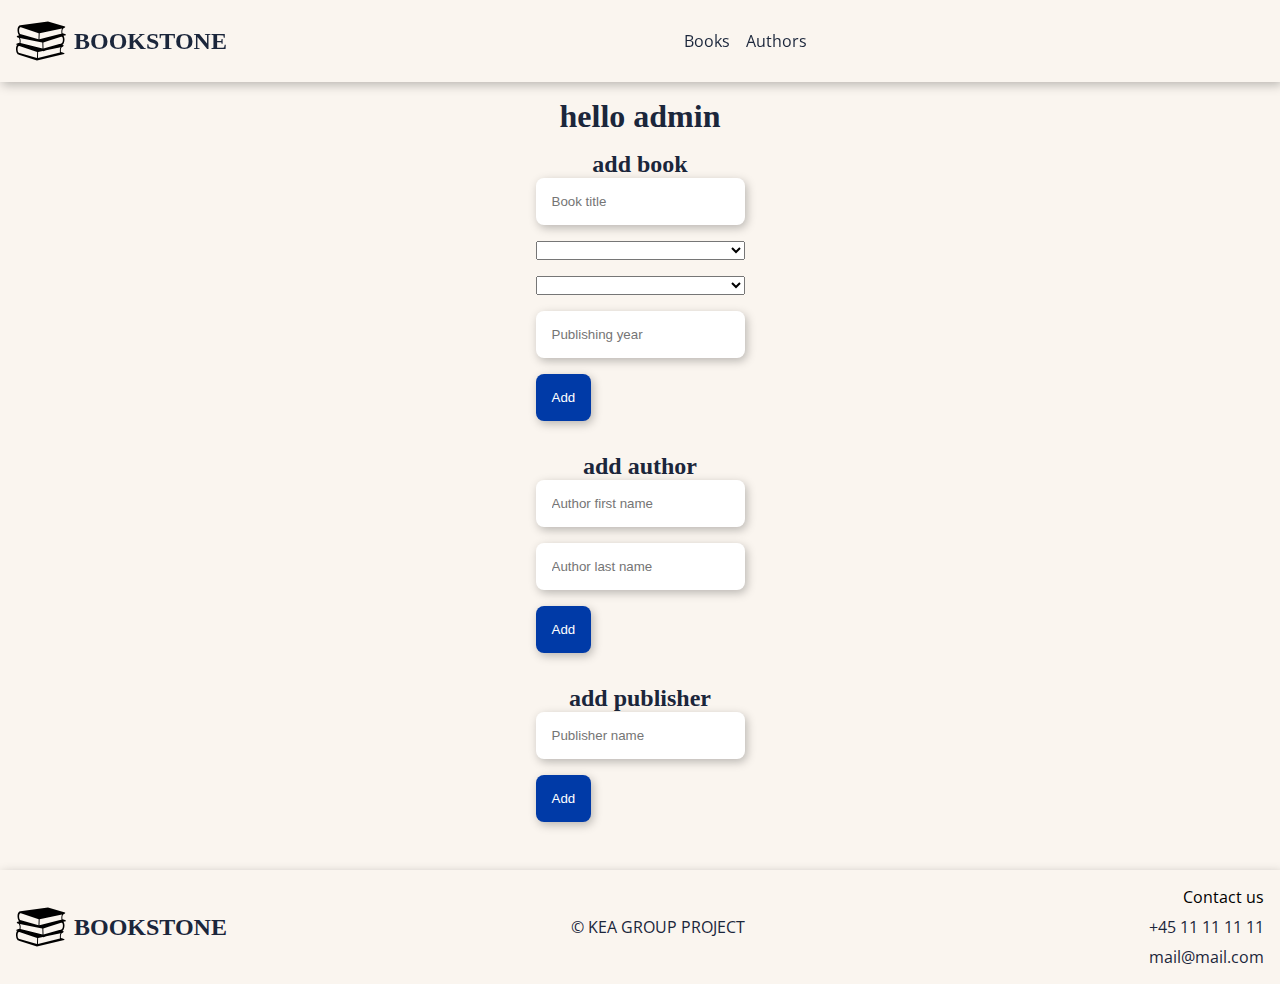
<file: admin.html>
<!DOCTYPE html>
<html lang="en">

<head>
  <meta charset="UTF-8">
  <meta name="viewport" content="width=device-width, initial-scale=1.0">
  <title>Admin</title>
  <link rel="stylesheet" href="css/styles.css">
  <link rel="stylesheet" href="css/forms.css">
  <script type="module" src="js/nav.js"></script>
  <script type="module" src="js/admin.js"></script>
</head>

<body>
  <nav>
    <div class="logo">
      <a href="index.html"><img src="img/logo.svg" alt="logo">BOOKSTONE</a>
    </div>
    <div id="burger-menu">
      <span></span>
      <span></span>
      <span></span>
    </div>

    <ul class="main-menu">
      <li><a href="books.html">Books</a></li>
      <li><a href="authors.html">Authors</a></li>
    </ul>

    <ul id="auth-links" class="util-menu"></ul>
  </nav>
  <main>
    <h1>hello admin</h1>
    <section id="Admin_form">
      <article>
        <header>
          <h2>add book</h2>
        </header>
        <form id="form_book">
          <input id="bookTitle" type="text" placeholder="Book title">
          <select id="authorId" type="text"></select>
          <select id="publisherId" type="text"></select>
          <input id="publishingYear" type="number" min="0" max="2025" placeholder="Publishing year">
          <div>
            <button type="submit" id="addBookBtn">Add</button>
          </div>
        </form>
      </article>
      <article>
        <header>
          <h2>add author</h2>
        </header>
        <form id="form_authors">
          <input id="authorFirstName" type="text" placeholder="Author first name">
          <input id="authorLastName" type="text" placeholder="Author last name">
          <div>
            <button type="submit" id="addAuthorBtn">Add</button>
          </div>
        </form>
      </article>
      <article>
        <header>
          <h2>add publisher</h2>
        </header>
        <form id="form_publisher">
          <input id="publisherName" type="text" placeholder="Publisher name">
          <div>
            <button type="submit" id="addPublisherBtn">Add</button>
          </div>
        </form>
      </article>
    </section>
  </main>
  <footer>
    <div class="logo">
      <a href="index.html" title="home"><img src="img/logo.svg" alt="logo">BOOKSTONE</a>
    </div>
    <p>&#169; KEA GROUP PROJECT</p>
    <ul>
      <li>Contact us</li>
      <li><a href="tel:+4511111111">+45 11 11 11 11</a></li>
      <li><a href="mailto:mail@mail.com">mail@mail.com</a></li>
    </ul>
  </footer>
  <template id="authorTemplate">
    <option class="optionAuthorId" value=""></option>
  </template>
  <template id="publisherTemplate">
    <option class="optionPublisherId" value=""></option>
  </template>
</body>

</html>
</file>
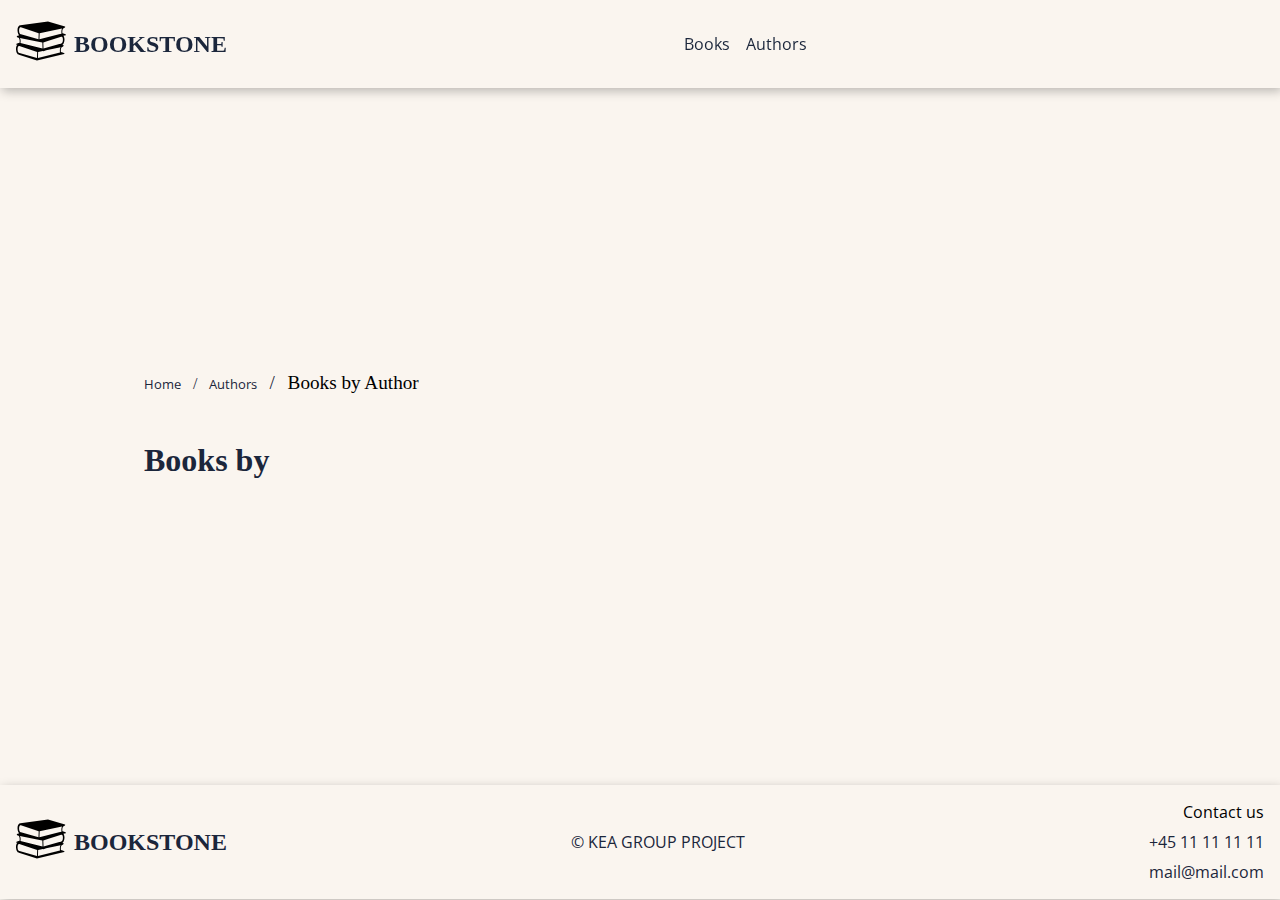
<file: authors-books.html>
<!DOCTYPE html>
<html lang="en">

<head>
  <meta charset="UTF-8">
  <meta name="viewport" content="width=device-width, initial-scale=1.0">
  <title>Author bookList</title>
  <meta name="description"
    content="Discover your next favorite read at Bookstone – the ultimate destination for bestsellers, book reviews, and literary treasures.">
  <link rel="stylesheet" href="css/books.css">
  <script src="js/authors-books.js" type="module"></script>
  <script type="module" src="js/nav.js"></script>
</head>

<body>
  <nav>
    <div class="logo">
      <a href="index.html"><div><img src="img/logo.svg" alt="logo" width="50" height="50"></div>BOOKSTONE</a>
    </div>
    <div id="burger-menu">
      <span></span>
      <span></span>
      <span></span>
    </div>

    <ul class="main-menu">
      <li><a href="books.html">Books</a></li>
      <li><a href="authors.html">Authors</a></li>
    </ul>

    <ul id="auth-links" class="util-menu"></ul>
  </nav>
  <main>
    <div class="breadcrumb-container">
      <ul class="breadcrumb">
        <li><a href="/">Home</a></li>
        <li><a href="/authors.html">Authors</a></li>
        <li id="breadcrumb_author">Books by Author</li>
      </ul>
    </div>
    <h1>Books by <span class="author"></span></h1>
    <section id="book-list">
    </section>
  </main>
  <footer>
    <div class="logo">
      <a href="index.html" title="home"><div><img src="img/logo.svg" alt="logo" width="50" height="50"></div>BOOKSTONE</a>
    </div>
    <p>&#169; KEA GROUP PROJECT</p>
    <ul>
      <li>Contact us</li>
      <li><a href="tel:+4511111111">+45 11 11 11 11</a></li>
      <li><a href="mailto:mail@mail.com">mail@mail.com</a></li>
    </ul>
  </footer>
  <template class="book-card">
    <article class="book">
      <div class="img-con">
        <img src="img/bookcover.webp" alt="">
      </div>
      <div class="content-con">
        <div>
          <h2></h2>
          <p>Written by: <span class="author"></span> - <span class="year"></span></p>
          <p>Published by: <span class="publisher"></span></p>
        </div>
        <div>
          <a class="link" href="">View book details</a>
        </div>
      </div>
    </article>
  </template>
</body>

</html>
</file>
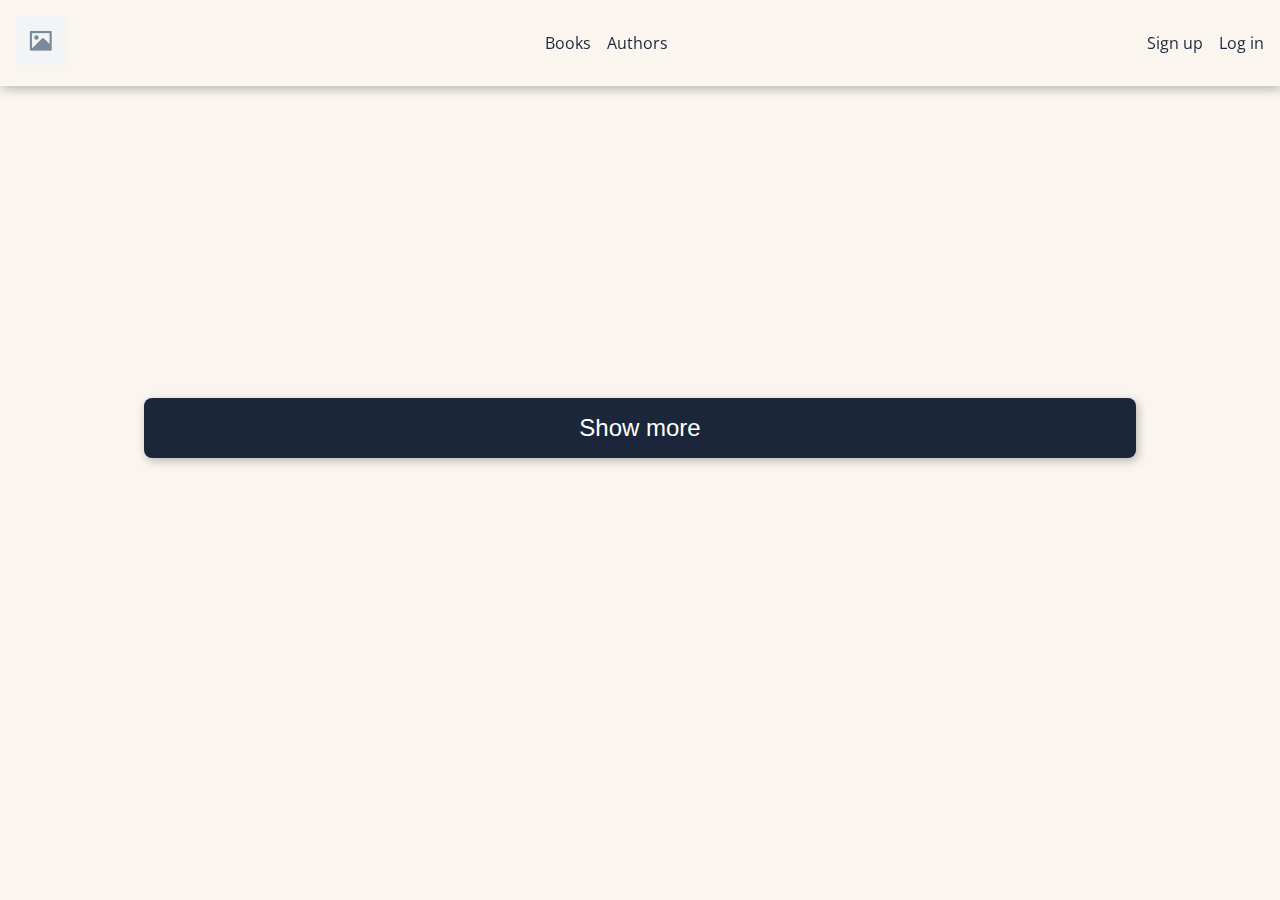
<file: authors.html>
<!DOCTYPE html>
<html lang="en">
<head>
  <meta charset="UTF-8">
  <meta name="viewport" content="width=device-width, initial-scale=1.0">
  <title>Book List</title>
  <link rel="stylesheet" href="css/styles.css">
  <script src="js/authors.js" type="module"></script>
</head>
<body>
  <nav>
    <div id="logo">
      <a href="index.html" title="home"><img src="img/image.png" alt="placeholder" style="width:50px;height:50px;"></a>
    </div>
    <ul>
      <li><a href="books.html" title="Book page">Books</a></li>
      <li><a href="authors.html" title="Authors page">Authors</a></li>
    </ul>
    <ul>    
        <li><a href="signup.html" title="Sign up page">Sign up</a></li>
        <li><a href="login.html" title="Log in page">Log in</a></li>
      </ul>
  </nav>
  <main>
    <section id="author-list">
    </section>
    <button id="showMoreAuthors">Show more</button>
  </main>
  
  <template class="author-card">
    <article class="author">
      <a href=""></a>
    </article>
  </template>
</body>
</html>
</file>
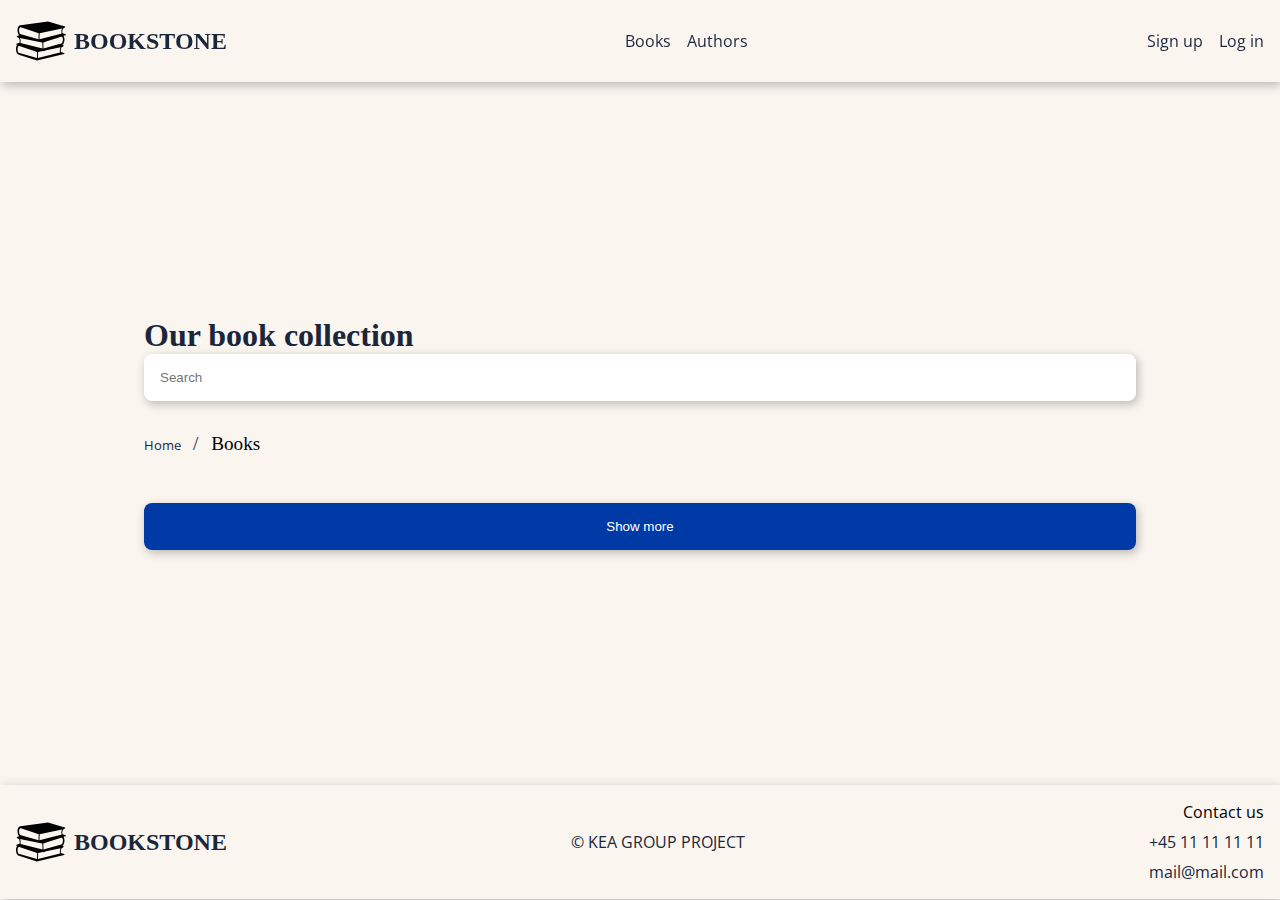
<file: books.html>
<!DOCTYPE html>
<html lang="en">

<head>
  <meta charset="UTF-8">
  <meta name="viewport" content="width=device-width, initial-scale=1.0">
  <title>Book List</title>
  <script src="js/books.js" type="module"></script>
  <link rel="stylesheet" href="css/styles.css">
  <link rel="stylesheet" href="css/books.css">
</head>

<body>
  <nav>
    <div class="logo">
      <a href="index.html" title="home"><img src="img/logo.svg" alt="logo">BOOKSTONE</a>
    </div>
    <div id="burger-menu">
      <span></span>
    </div>
    <ul>
      <li><a href="books.html" title="Book page">Books</a></li>
      <li><a href="authors.html" title="Authors page">Authors</a></li>
    </ul>
    <ul>
      <li><a href="signup.html" title="Sign up page">Sign up</a></li>
      <li><a href="login.html" title="Log in page">Log in</a></li>
    </ul>
  </nav>
  <main>
    <div id="search-container">
      <h1>Our book collection</h1>
      <input id="search-input" type="search" placeholder="Search">
    </div>
    <div class="breadcrumb-container">
      <ul class="breadcrumb">
        <li><a href="/">Home</a></li>
        <li>Books</li>
      </ul> 
    </div>
    <section id="book-list">
    </section>
    <button class="show-more-button">Show more</button>
  </main>
  <footer>
    <div class="logo">
      <a href="index.html" title="home"><img src="img/logo.svg" alt="logo">BOOKSTONE</a>
    </div>
    <p>&#169; KEA GROUP PROJECT</p>
    <ul>
      <li>Contact us</li>
      <li><a href="tel:+4511111111">+45 11 11 11 11</a></li>
      <li><a href="mailto:mail@mail.com">mail@mail.com</a></li>
    </ul>
  </footer>
  <template class="book-card">
    <article class="book">
      <div class="img-con">
        <img src="img/bookcover.webp" alt="">
      </div>
      <div class="content-con">
        <div>
          <h2></h2>
          <p>Written by: <span class="author"></span> - <span class="year"></span></p>
          <p>Published by: <span class="publisher"></span></p>
        </div>
        <div>
          <a class="link" href="">Read more</a>
        </div>
      </div>
    </article>
  </template>
</body>

</html>
</file>
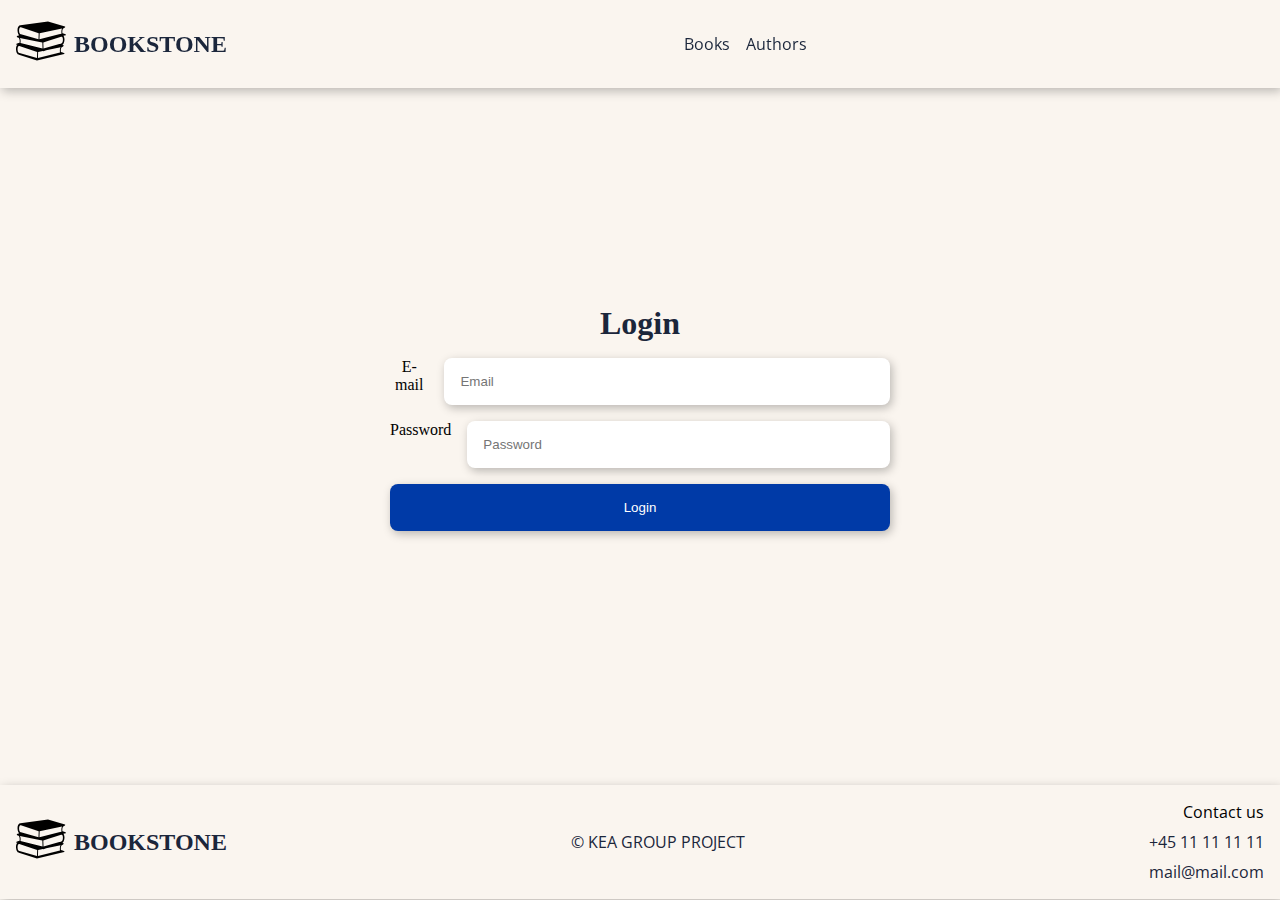
<file: login.html>
<!DOCTYPE html>
<html lang="en">

<head>
  <meta charset="UTF-8">
  <meta name="viewport" content="width=device-width, initial-scale=1.0">
  <meta name="description" content="Discover your next favorite read at Bookstone – the ultimate destination for bestsellers, book reviews, and literary treasures.">
  <link rel="stylesheet" href="css/styles.css">
  <link rel="stylesheet" href="css/forms.css">
  <script src="js/login.js" type="module"></script>
  <script type="module" src="js/nav.js"></script>
  <title>Login</title>
</head>

<body>
  <nav>
    <div class="logo">
      <a href="index.html"><div><img src="img/logo.svg" alt="logo" width="50" height="50"></div>BOOKSTONE</a>
    </div>
    <div id="burger-menu">
      <span></span>
      <span></span>
      <span></span>
    </div>

    <ul class="main-menu">
      <li><a href="books.html">Books</a></li>
      <li><a href="authors.html">Authors</a></li>
    </ul>

    <ul id="auth-links" class="util-menu"></ul>
  </nav>
  <main class="formStyling">
    <header>
    <h1>Login</h1>
  </header>
    <span id="messageCon" class="hidden"></span>
    <form id="form-login">
      <div class="groupInput">
        <label for="email">E-mail</label>
      <input id="email" type="email" placeholder="Email">
      </div>
      <div class="groupInput">
        <label for="password">Password</label>
      <input id="password" type="password" placeholder="Password">
      </div>
      <button type="submit">Login</button>
    </form>
  </main>
  <footer>
    <div class="logo">
      <a href="index.html" title="home"><div><img src="img/logo.svg" alt="logo" width="50" height="50"></div>BOOKSTONE</a>
    </div>
    <p>&#169; KEA GROUP PROJECT</p>
    <ul>
      <li>Contact us</li>
      <li><a href="tel:+4511111111">+45 11 11 11 11</a></li>
      <li><a href="mailto:mail@mail.com">mail@mail.com</a></li>
    </ul>
  </footer>
</body>

</html>
</file>
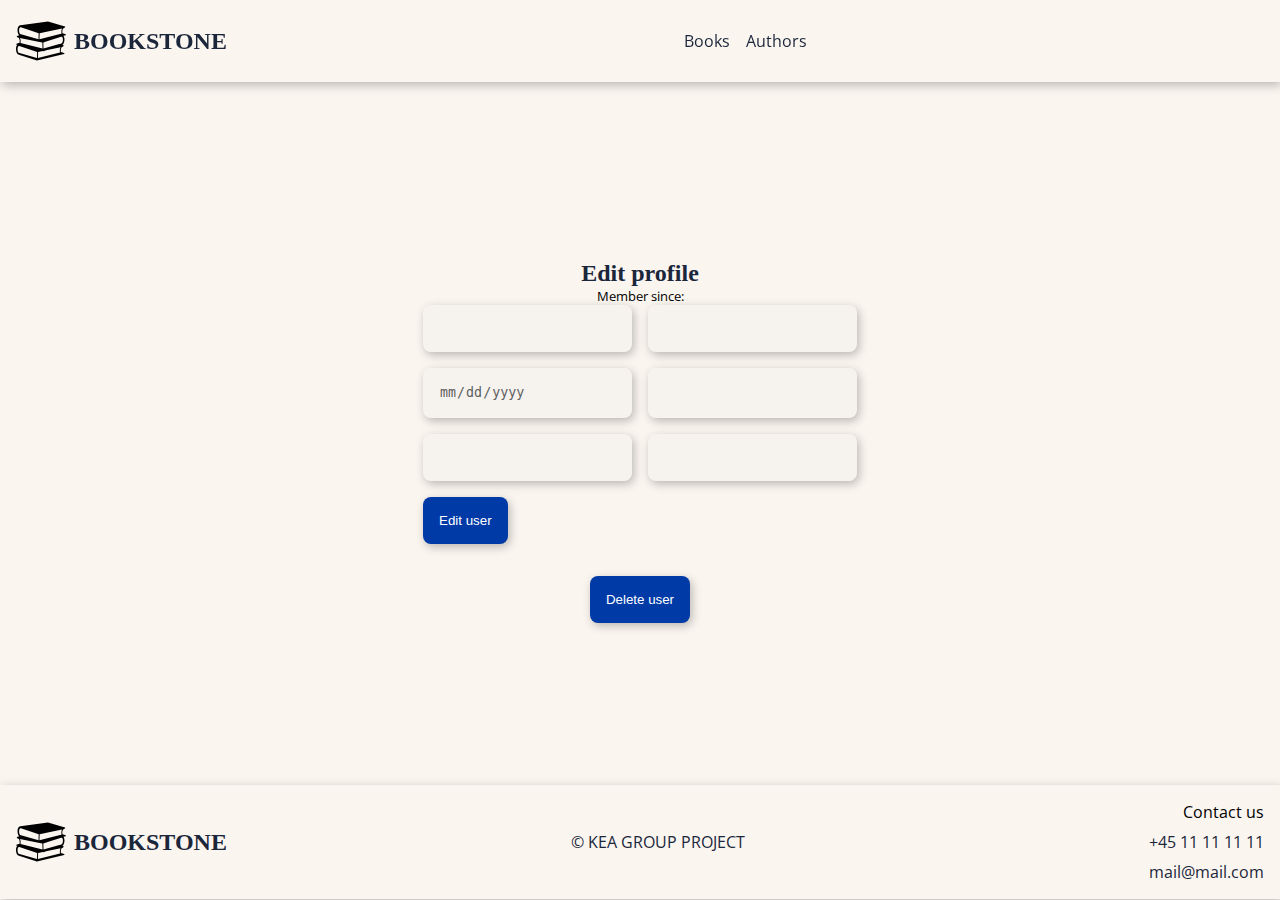
<file: profile.html>
<!DOCTYPE html>
<html lang="en">

<head>
  <meta charset="UTF-8">
  <meta name="viewport" content="width=device-width, initial-scale=1.0">
  <script src="js/profile.js" type="module"></script>
  <link rel="stylesheet" href="css/styles.css">
  <link rel="stylesheet" href="css/forms.css">
  <script type="module" src="js/nav.js"></script>
  <title>Profile</title>
</head>

<body>
  <nav>
    <div class="logo">
      <a href="index.html"><img src="img/logo.svg" alt="logo">BOOKSTONE</a>
    </div>
    <div id="burger-menu">
      <span></span>
      <span></span>
      <span></span>
    </div>

    <ul class="main-menu">
      <li><a href="books.html">Books</a></li>
      <li><a href="authors.html">Authors</a></li>
    </ul>

    <ul id="auth-links" class="util-menu"></ul>
  </nav>
  <main>
    <header>
      <h1 id="profile-header"></h1>
    </header>
    <section>
      <h2>Edit profile</h2>
      <p>Member since: <span id="membershipDate"></span></p>
      <form id="form-profile" type="submit">
        <div>
          <input id="firstName" type="text" value="" disabled>
          <input id="lastName" type="text" value="" disabled>
        </div>
        <div>
          <input id="date" type="date" value="" disabled>
          <input id="email" type="email" value="" disabled>
        </div>
        <div>
          <input id="address" type="text" value="" disabled>
          <input id="phoneNumber" type="number" value="" disabled>
        </div>
        <div>
          <button id="updateUserBtn">Edit user</button>
          <button class="hidden" id="saveUserBtn">Save user changes</button>
        </div>
      </form>
      <div>
        <button id="deleteUserBtn">Delete user</button>
      </div>
      <p id="showSuccessMessage"></p>
      <p id="errorText"></p>
    </section>



  </main>
  <footer>
    <div class="logo">
      <a href="index.html" title="home"><img src="img/logo.svg" alt="logo">BOOKSTONE</a>
    </div>
    <p>&#169; KEA GROUP PROJECT</p>
    <ul>
      <li>Contact us</li>
      <li><a href="tel:+4511111111">+45 11 11 11 11</a></li>
      <li><a href="mailto:mail@mail.com">mail@mail.com</a></li>
    </ul>
  </footer>
</body>

</html>
</file>
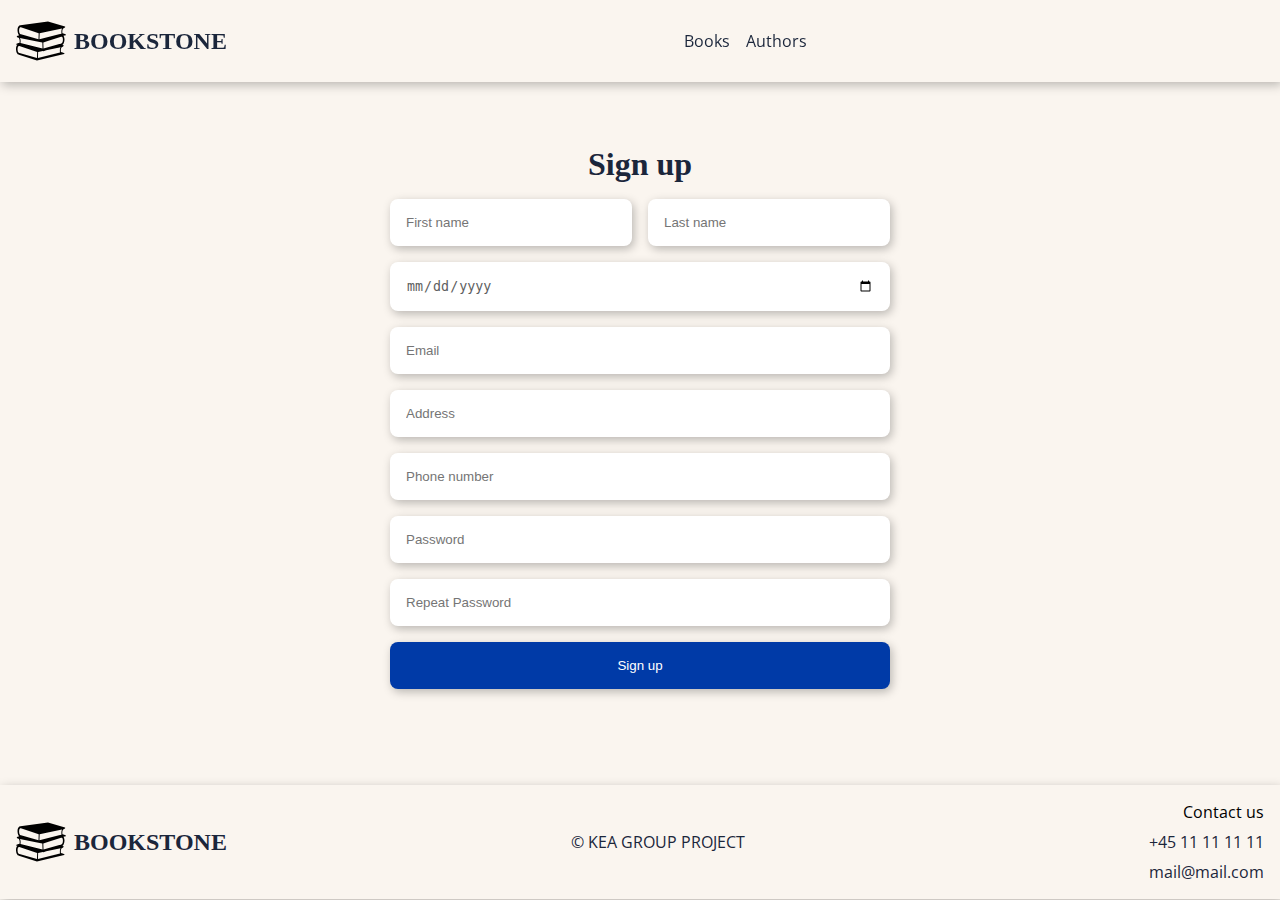
<file: signup.html>
<!DOCTYPE html>
<html lang="en">

<head>
  <meta charset="UTF-8">
  <meta name="viewport" content="width=device-width, initial-scale=1.0">
  <link rel="stylesheet" href="css/styles.css">
  <link rel="stylesheet" href="css/forms.css">
  <script src="js/signup.js" type="module"></script>
  <script type="module" src="js/nav.js"></script>


  <title>Sign up</title>
</head>

<body>
  <nav>
    <div class="logo">
      <a href="index.html"><img src="img/logo.svg" alt="logo">BOOKSTONE</a>
    </div>
    <div id="burger-menu">
      <span></span>
      <span></span>
      <span></span>
    </div>

    <ul class="main-menu">
      <li><a href="books.html">Books</a></li>
      <li><a href="authors.html">Authors</a></li>
    </ul>

    <ul id="auth-links" class="util-menu"></ul>
  </nav>
  <main>
    <h1>Sign up</h1>
    <span id="messageCon" class="hidden"></span>
    <form id="form-signup" action="">
      <div>
        <input id="firstName" type="text" placeholder="First name">
        <input id="lastName" type="text" placeholder="Last name">
      </div>
      <input id="date" type="date" placeholder="Date of birth">
      <input id="email" type="email" placeholder="Email">
      <input id="address" type="text" placeholder="Address">
      <input id="phoneNumber" type="number" placeholder="Phone number">
      <input id="password" type="password" placeholder="Password">
      <input id="repeatPassword" type="password" placeholder="Repeat Password">
      <button type="submit">Sign up</button>
    </form>
  </main>
  <footer>
    <div class="logo">
      <a href="index.html" title="home"><img src="img/logo.svg" alt="logo">BOOKSTONE</a>
    </div>
    <p>&#169; KEA GROUP PROJECT</p>
    <ul>
      <li>Contact us</li>
      <li><a href="tel:+4511111111">+45 11 11 11 11</a></li>
      <li><a href="mailto:mail@mail.com">mail@mail.com</a></li>
    </ul>
  </footer>
</body>

</html>
</file>
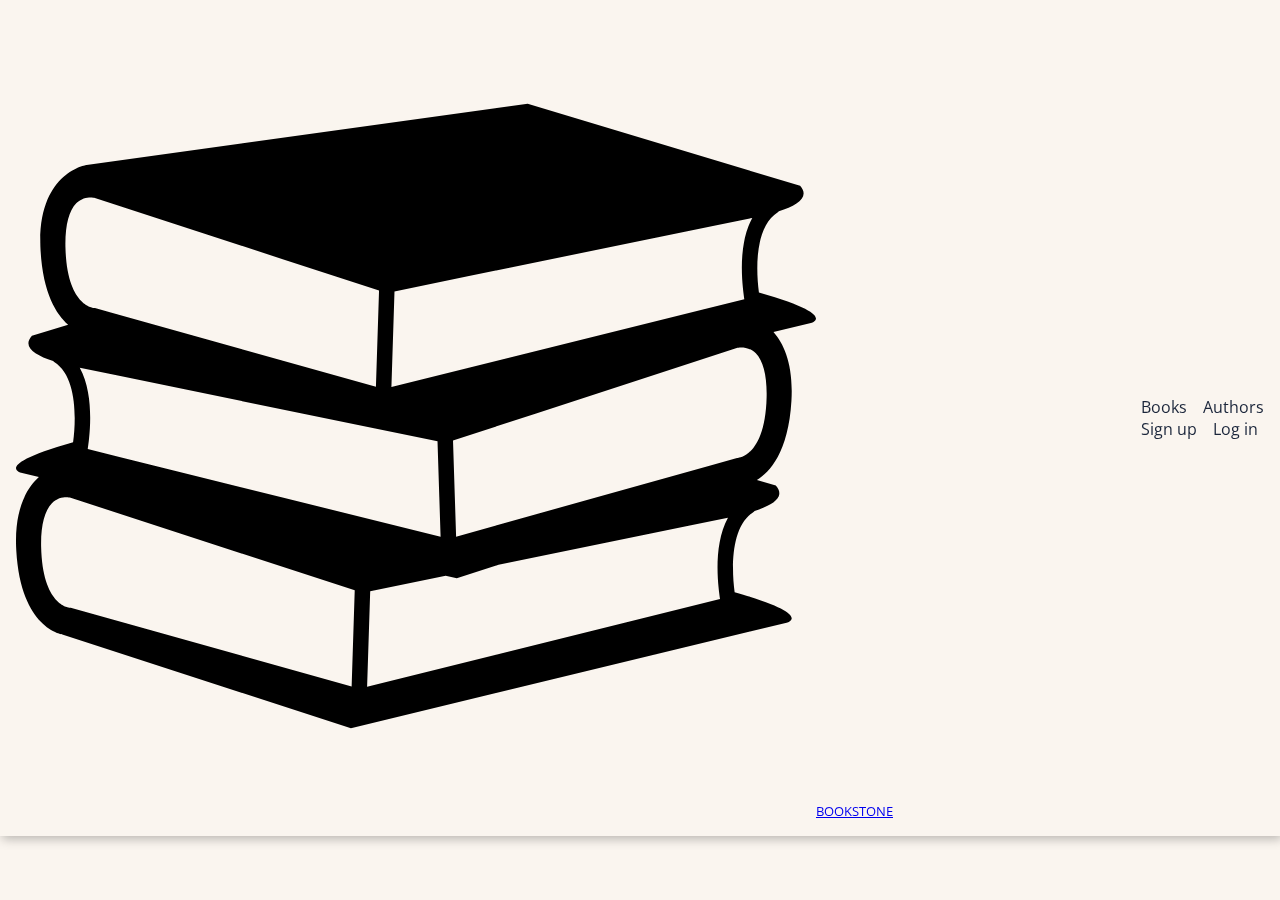
<file: single-book.html>
<!DOCTYPE html>
<html lang="en">

<head>
  <meta charset="UTF-8">
  <meta name="viewport" content="width=device-width, initial-scale=1.0">
  <link rel="stylesheet" href="css/styles.css">
  <title>Single book</title>
  <script src="js/single-book.js" type="module"></script>
</head>

<body>
  <nav>
    <div id="logo">
      <a href="index.html" title="home"><img src="img/logo.svg" alt="logo">BOOKSTONE</a>
    </div>
    <div id="burger-menu">
      <span></span>
    </div>

    <div id="menu">
      <ul>
        <li><a href="books.html" title="Book page">Books</a></li>
        <li><a href="authors.html" title="Authors page">Authors</a></li>
      </ul>
      <ul>
        <li><a href="signup.html" title="Sign up page">Sign up</a></li>
        <li><a href="login.html" title="Log in page">Log in</a></li>
      </ul>
    </div>
  </nav>
  <main>

    <section id="book">
      <h2>

      </h2>
    </section>
  </main>
</body>

</html>
</file>
<file: css/styles.css>
@import 'variables.css';
@import 'authors.css';
@import 'home.css';
@import 'singlebook.css';


* {
    margin: 0;
    padding: 0;
    box-sizing: border-box;
}

body {
    background-color: var(--mainBg);

    main {
        max-width: 1024px;
        margin: auto;
        padding-top: 82px;
    }
}

main {
    min-height: calc(100vh - 115px);
}

h1 {
    padding-top: 1rem;
}

h1,
h2,
h3,
h4 {
    font-family: var(--headerFont);
    color: var(--titleColor);
}

p,
a {
    font-family: var(--bodyFont);
    font-size: var(--fontSizeP);
}

button {
    border: none;
    background-color: var(--CTAColor);
    color: var(--bookCardBg);
    padding: 1rem;
    border-radius: 0.5rem;
    box-shadow: var(--shadows);
    transition: 300ms;
    cursor: pointer;
}

button:hover {
    background-color: var(--CTAhover);
}

/*  NAV BAR  */
nav {
    display: flex;
    justify-content: space-between;
    align-items: center;
    padding: 1rem;
    position: fixed;
    width: 100%;
    background-color: var(--mainBg);
    box-shadow: var(--shadows);
    z-index: 100;
    flex-wrap: wrap;
    text-align: right;

    .logo {
        display: flex;
        align-items: center;
        gap: 0.5rem;

        a {
            display: flex;
            align-items: center;
            justify-content: start;
            gap: 0.5rem;
            text-decoration: none;
            color: var(--titleColor);
            font-size: var(--fontSizeTitleCard);
            font-family: var(--headerFont);
            font-weight: bold;
        }

        img {
            height: 50px;
            width: 50px;
        }
    }

    #burger-menu {
        display: none;
        cursor: pointer;
        flex-direction: column;
        gap: 4px;

        span {
            display: block;
            width: 25px;
            height: 3px;
            background-color: var(--titleColor);
            transition: 0.3s;
        }
    }

    ul {
        display: flex;
        gap: 1rem;
        align-items: center;

        &.show {
            display: flex !important;
        }

        li {
            list-style-type: none;

            a {
                text-decoration: none;
                font-family: var(--bodyFont);
                color: var(--titleColor);
                font-size: 1rem;
            }

            button {
                background: none;
                color: var(--titleColor);
                box-shadow: none;
                font-size: 1rem;
                padding: 0;
            }

            button:hover {
                background: none;
                cursor: pointer;
            }
        }
    }

    @media (max-width: 800px) {
        #burger-menu {
            display: flex;
        }

        ul {
            flex-direction: column;
            background: var(--mainBg);
            padding: 1rem;
            display: none;
            width: 100%;
            position: static;
        }
    }
}

/*##############*/

/*##############*/
.breadcrumb-container {
    padding: 1rem 0;

    ul.breadcrumb {
        breadcrumb {
            padding: 2rem 3rem;
            list-style: none;
        }

        li {
            display: inline;
            font-size: initial;
            /* or whatever base size you'd prefer */
        }

        li:last-of-type {
            font-size: 1.2rem;
        }

        li+li:before {
            padding: 0.5rem;
            color: var(--titleColor);
            content: "/\00a0";
        }

        li a {
            color: var(--titleColor);
            text-decoration: none;
        }

        li a:hover {
            color: var(--titleColor);
            text-decoration: underline;
        }
    }
}

footer {
    display: flex;
    justify-content: space-between;
    flex-direction: column;
    align-items: center;
    padding: 1rem;
    width: 100%;
    background-color: var(--mainBg);
    box-shadow: var(--shadows);
    z-index: 100;
    gap: 1rem;

    .logo {


        a {
            display: flex;
            align-items: center;
            justify-content: start;
            gap: 0.5rem;
            text-decoration: none;
            color: var(--titleColor);
            font-size: var(--fontSizeTitleCard);
            font-family: var(--headerFont);
            font-weight: bold;
            width: 100%;
        }

        img {
            height: 50px;
            width: 50px;

        }
    }

    p {
        width: 100%;
        text-align: center;
        font-family: var(--bodyFont);
        font-size: var(--fontSizeP);
        color: var(--titleColor);
        font-size: 1rem;
        order: 1;
    }

    ul {
        display: flex;
        flex-direction: column;
        gap: 0.5rem;
        width: 100%;
        text-align: center;
        font-family: var(--bodyFont);

        li {
            list-style-type: none;

            a {
                text-decoration: none;
                font-family: var(--bodyFont);
                color: var(--titleColor);
                font-size: 1rem;

            }
        }
    }
}

@media (min-width: 800px) {
    footer {
        flex-direction: row !important;

        p {
            text-align: right !important;
            order: 0;
        }

        ul {
            text-align: right !important;
        }
    }
}

input {
    width: 100%;
    border-radius: 0.5rem;
    border: none;
    box-shadow: var(--shadows);
    padding: 1rem;
    color: var(--subTextColor);
}

input:focus {
    outline: 1px solid var(--CTAColor);
}


.hidden {
    display: none !important;
}


/* CARD ANIMATION */
.book-card-element {
    overflow: hidden;
    transition: transform 0.3s ease;
    opacity: 0;
    animation: fadeIn 0.6s forwards;
}

.book-card-element:hover {
    transform: translateY(-5px);
}


@keyframes fadeIn {
    to {
        opacity: 1;
    }
}


#messageCon.error {
    background-color: red;
    color: black;
    height: 2rem;
    width: 6rem;
}

/* MODAL */

#loaned-book-modal {
    width: 80%;
    max-width: 1024px;
    height: 30%;
    margin: auto;
    padding: 1rem;
    border-radius: 1rem;
    text-align: center;
    align-content: center;
    border: none;
    box-shadow: var(--shadows);

    #modal-content {
        
        header {
            gap: 1rem;
            padding: 0;

            h2 {
                margin-bottom: 0.4rem;
            }
        }
        .close {
            background-color: white !important;
            color: black !important;
            border: none !important;
            box-shadow: none !important;
            position: absolute;
            padding: 0 !important;
            top: 4%;
            right: 4%;
            z-index: 100;
            font-size: 1.5rem;
        }
    }
}
</file>
<file: css/forms.css>
main {
    display: flex;
    flex-direction: column;
    text-align: center;
    margin: auto;
    justify-content: center;
    align-items: center;
    padding: 1rem;
    min-height: calc(100vh - 115px);
    gap: 1rem;

    form {
        display: flex;
        flex-direction: column;
        width: 100%;
        max-width: 500px;
        justify-content: center;
        gap: 1rem;
        
        padding-bottom: 2rem;
        div {
            display: flex;
            gap: 1rem;
        }
    }
}

/* Removes the arrows on number input field*/
input::-webkit-outer-spin-button,
input::-webkit-inner-spin-button {
    -webkit-appearance: none;
    margin: 0;
}
</file>
<file: css/books.css>
@import 'styles.css';

main {
    display: flex;
    flex-direction: column;
    gap: 1rem;
    padding: 1rem;
}

input {
    width: 100%;
    border-radius: 0.5rem;
    border: none;
    box-shadow: var(--shadows);
    padding: 1rem;
}

input:focus {
    outline: 1px solid var(--CTAColor);
}

#book-list {
    display: grid;
    grid-template-columns: 1fr 1fr;
    grid-auto-rows: 250px;
    gap: 1rem;

    .book {
        display: flex;
        width: 100%;


        padding: 0.5rem;
        gap: 0.5rem;
        background-color: var(--bookCardBg);
        border-radius: 0.5rem;
        box-shadow: var(--shadows);

        .img-con {
            height: auto;
            max-width: 100%;

            img {
                display: flex;
                height: 100%;
                object-fit: cover;
                border-radius: 0.5rem 0 0 0.5rem;
            }
        }

        .content-con {
            width: 100%;
            display: flex;
            flex-direction: column;
            justify-content: space-between;

            div {
                display: flex;
                flex-direction: column;
                gap: 0.5rem;

                h2 {
                    font-size: var(--fontSizeTitleCard);
                    color: var(--titleColor);
                }

                p {
                    font-size: var(--fontSizeP);
                    color: var(--subTextColor);
                }


                a {
                    text-decoration: none;
                    background-color: var(--titleColor);
                    color: var(--bookCardBg);
                    padding: 1rem;
                    border-radius: 0.5rem;
                    text-align: center;
                    justify-content: end;
                    transition: 300ms;
                }

                a:hover {
                    background-color: var(--CTAhover);
                }
            }


        }

    }
}


/*   MOBILE   */
@media (max-width: 800px) {
    #book-list {
        grid-auto-rows: auto;

        .book {
            flex-direction: column;
            height: auto !important;
            min-width: 140px !important;

            .img-con {
                height: auto;
                max-height: 100%;
                max-width: 100%;

                img {
                    width: 100%;
                    max-height: 300px;
                    border-radius: 0;
                }
            }

            .content-con {
                display: flex;
                align-items: space-between;
                height: 100%;
                gap: 1rem;

                div {

                    h2 {
                        font-size: var(--fontSizeMobileTitleCard);
                    }
                }
            }
        }

    }
}
</file>
